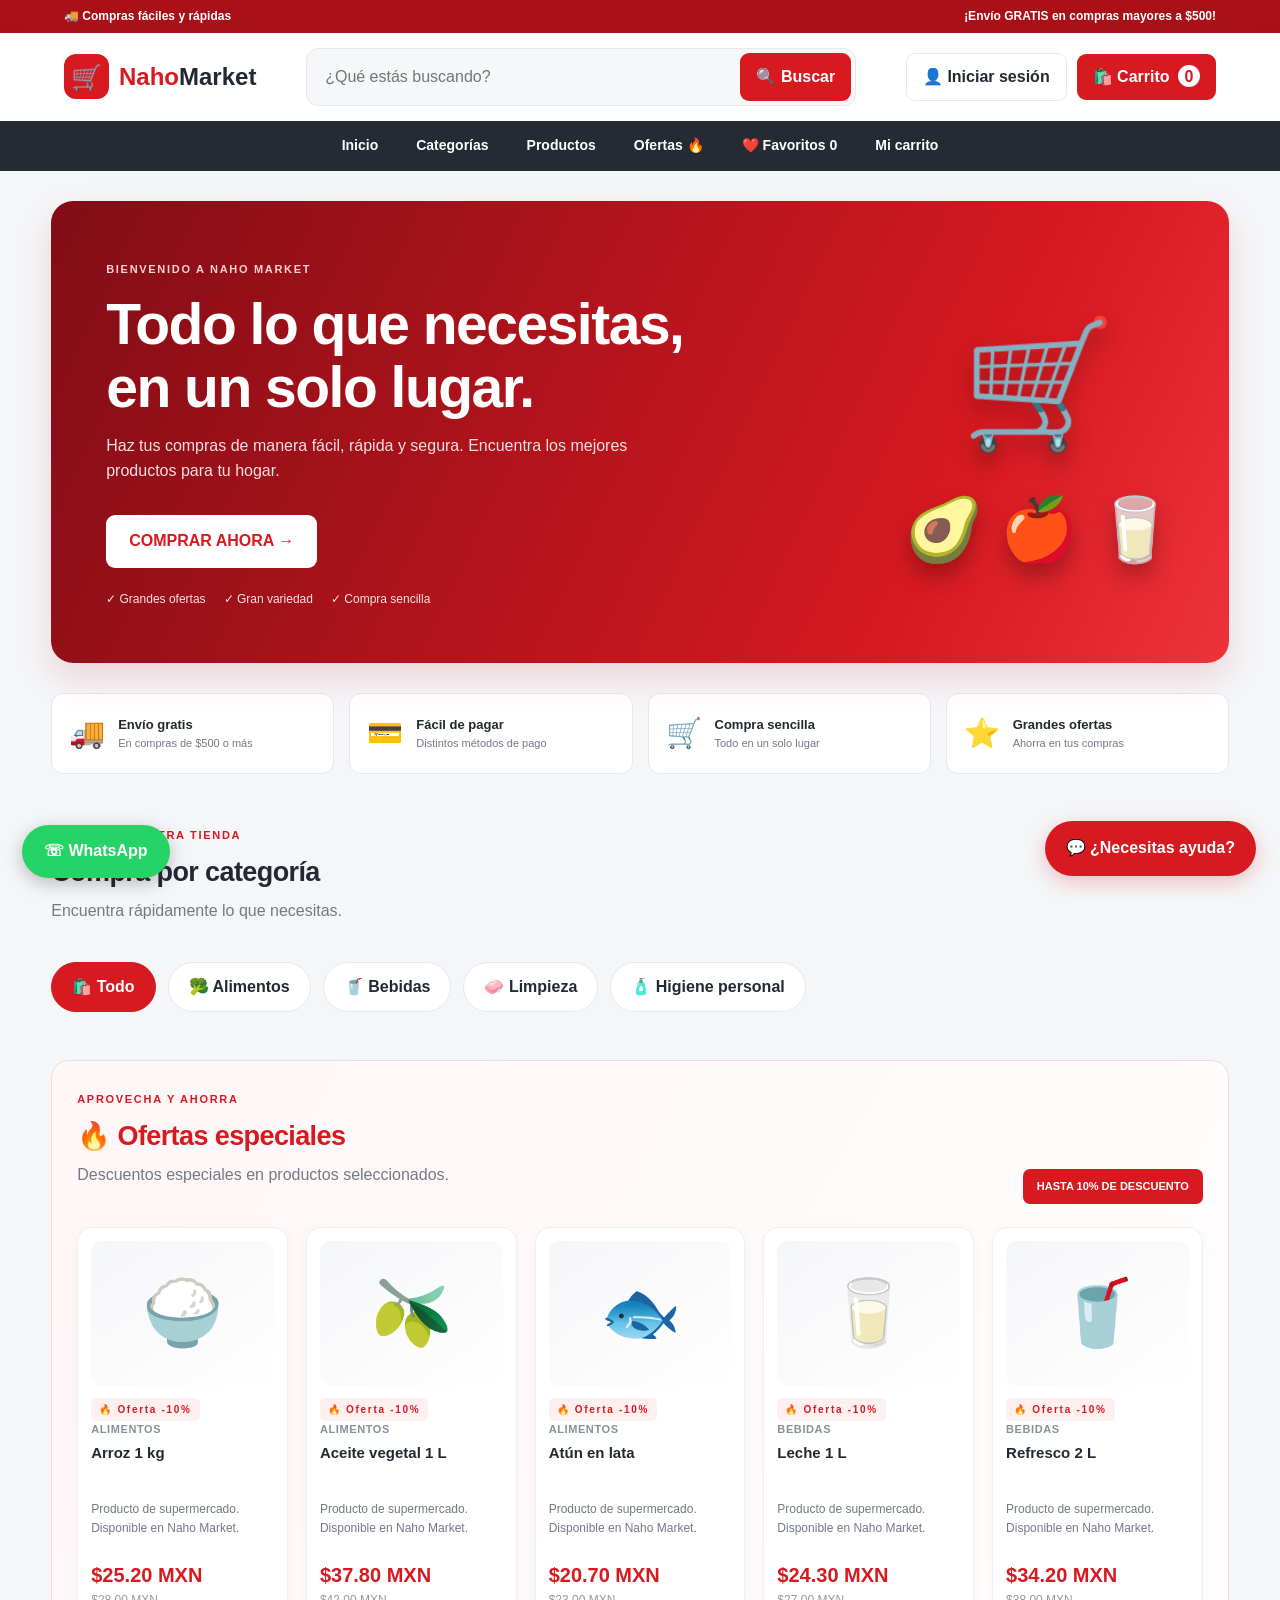
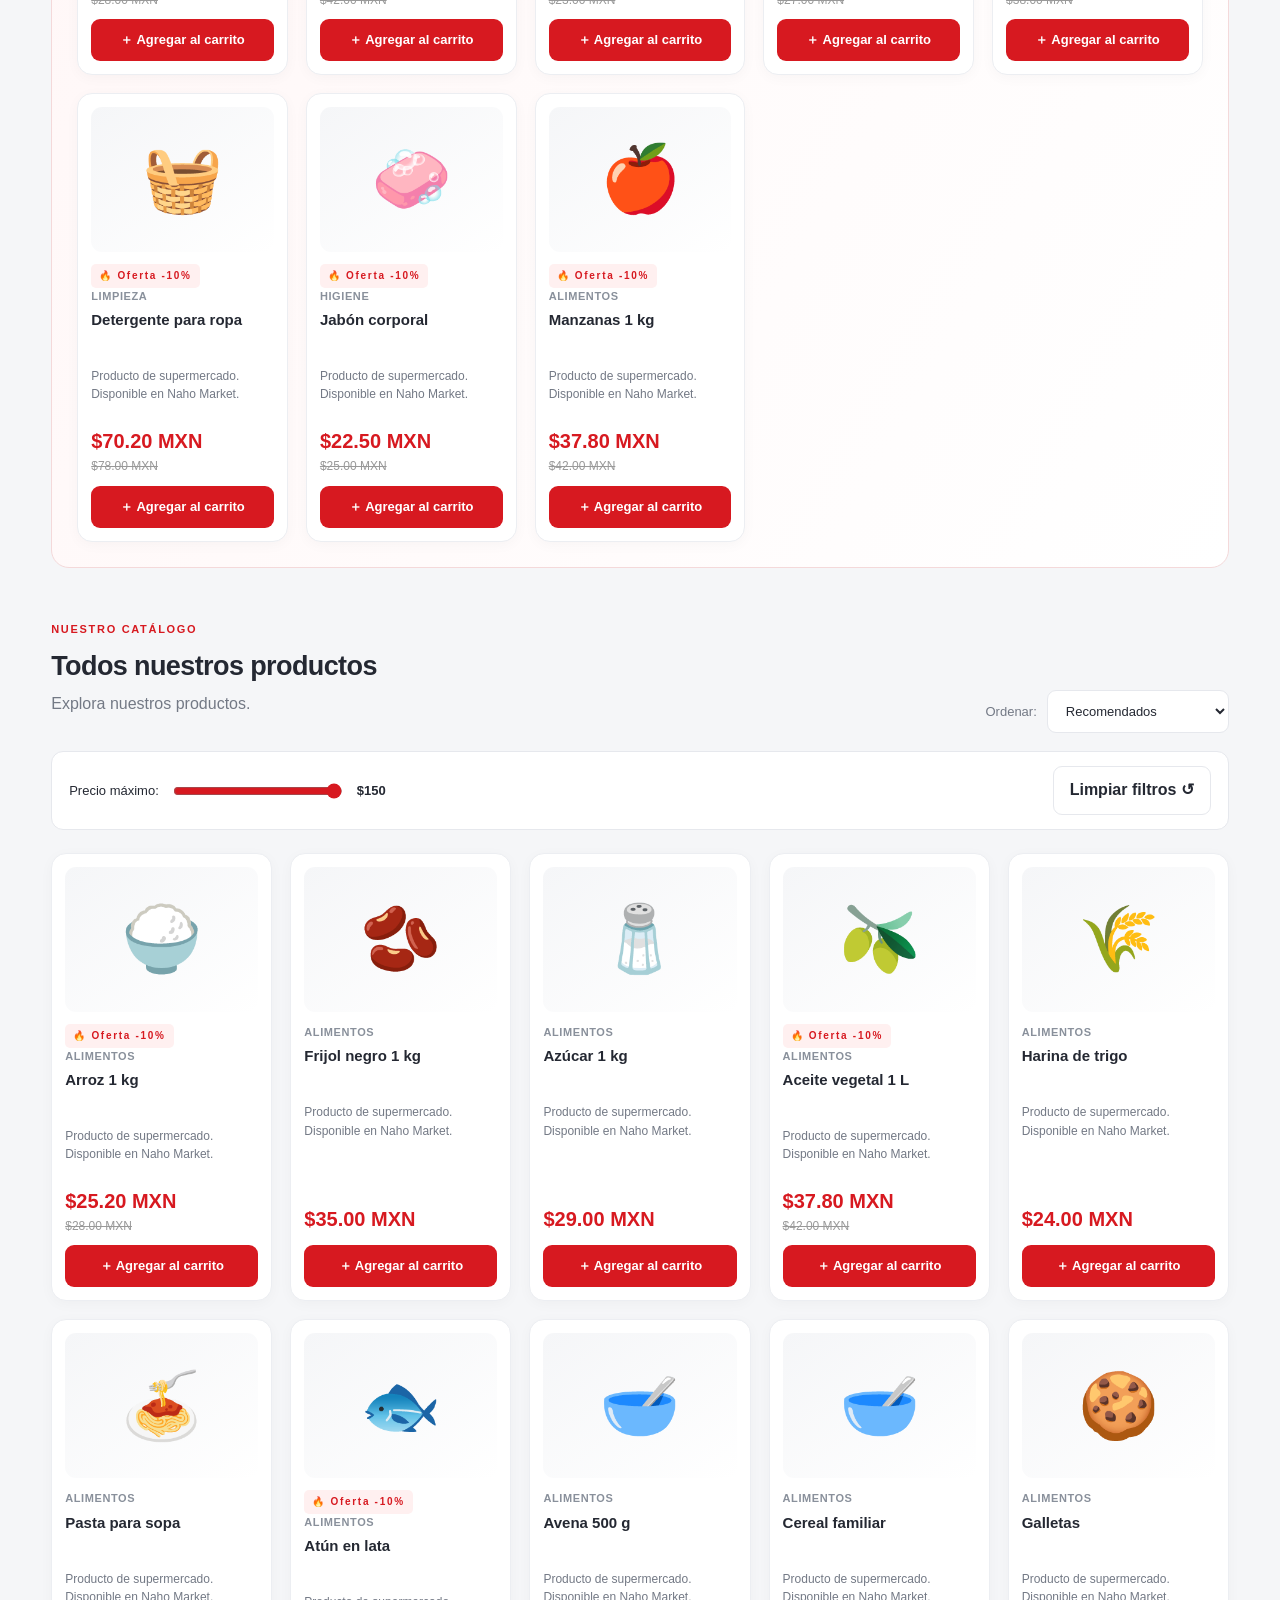
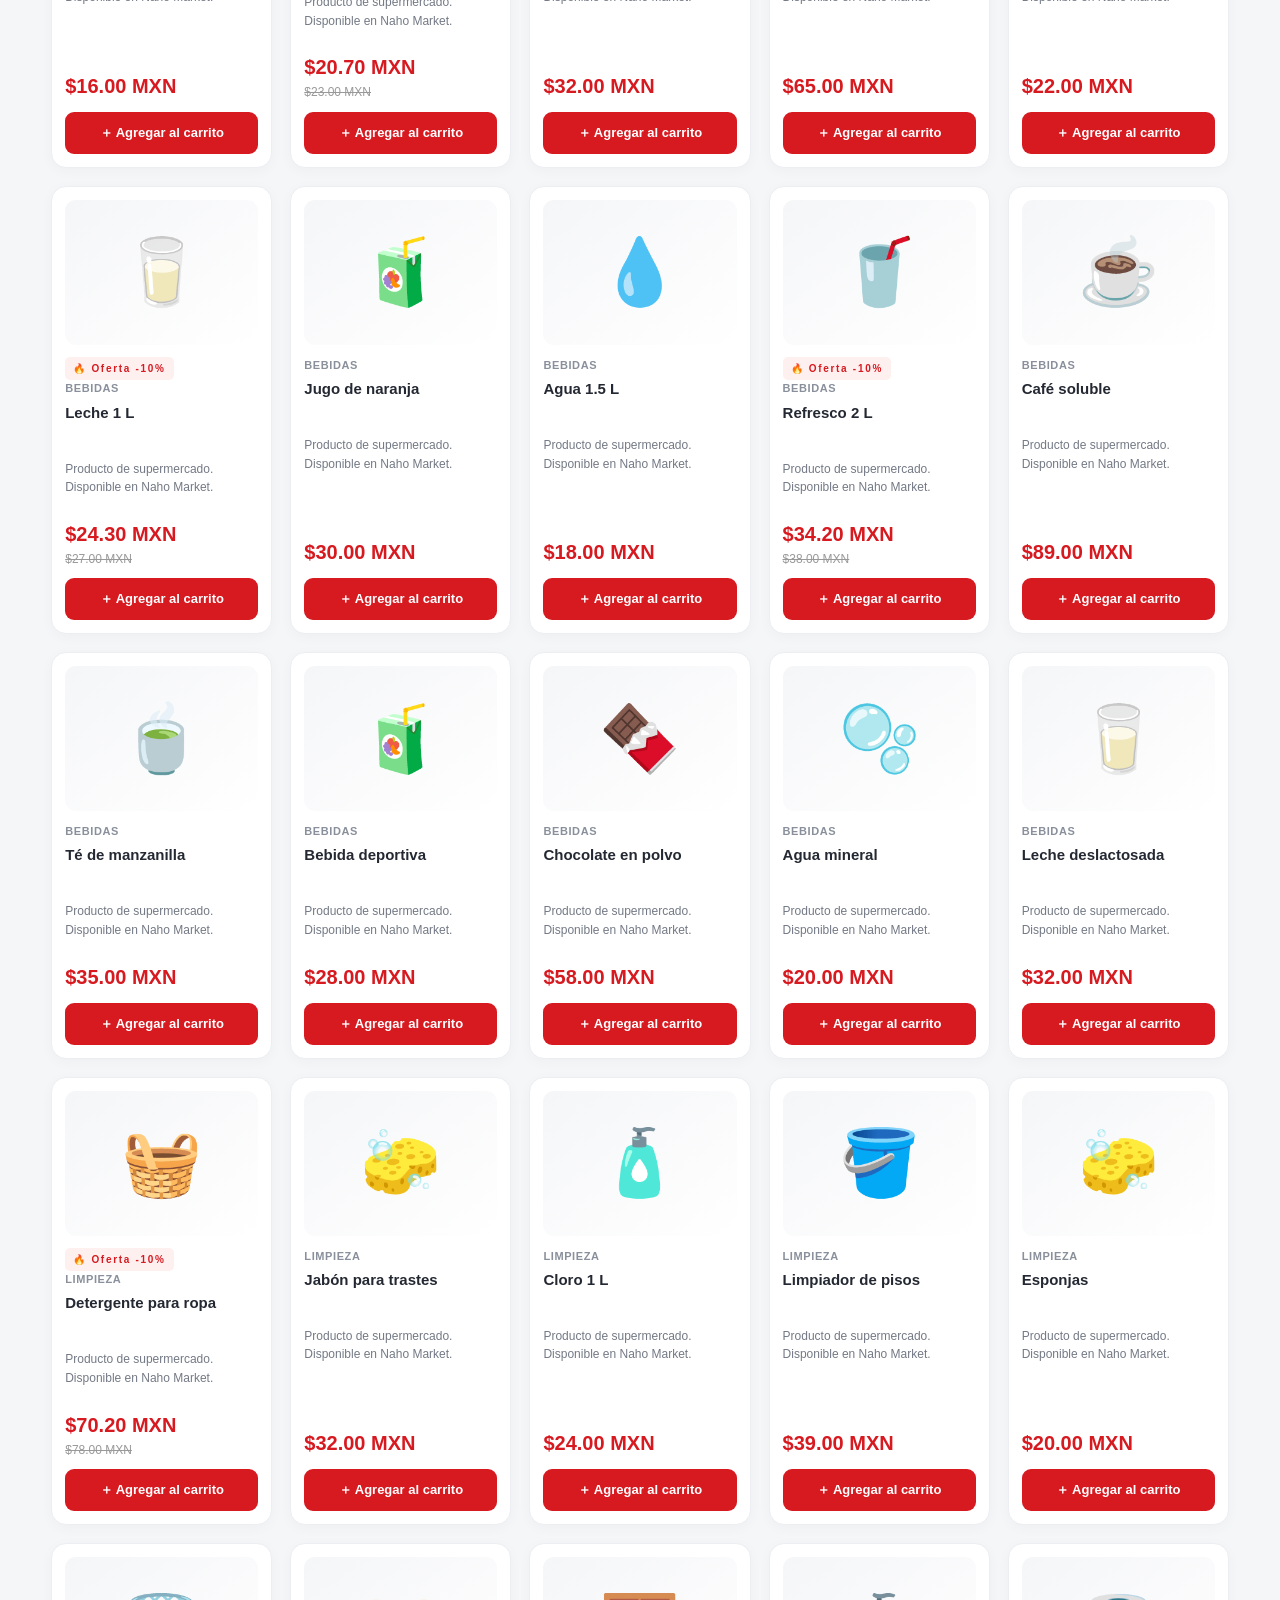
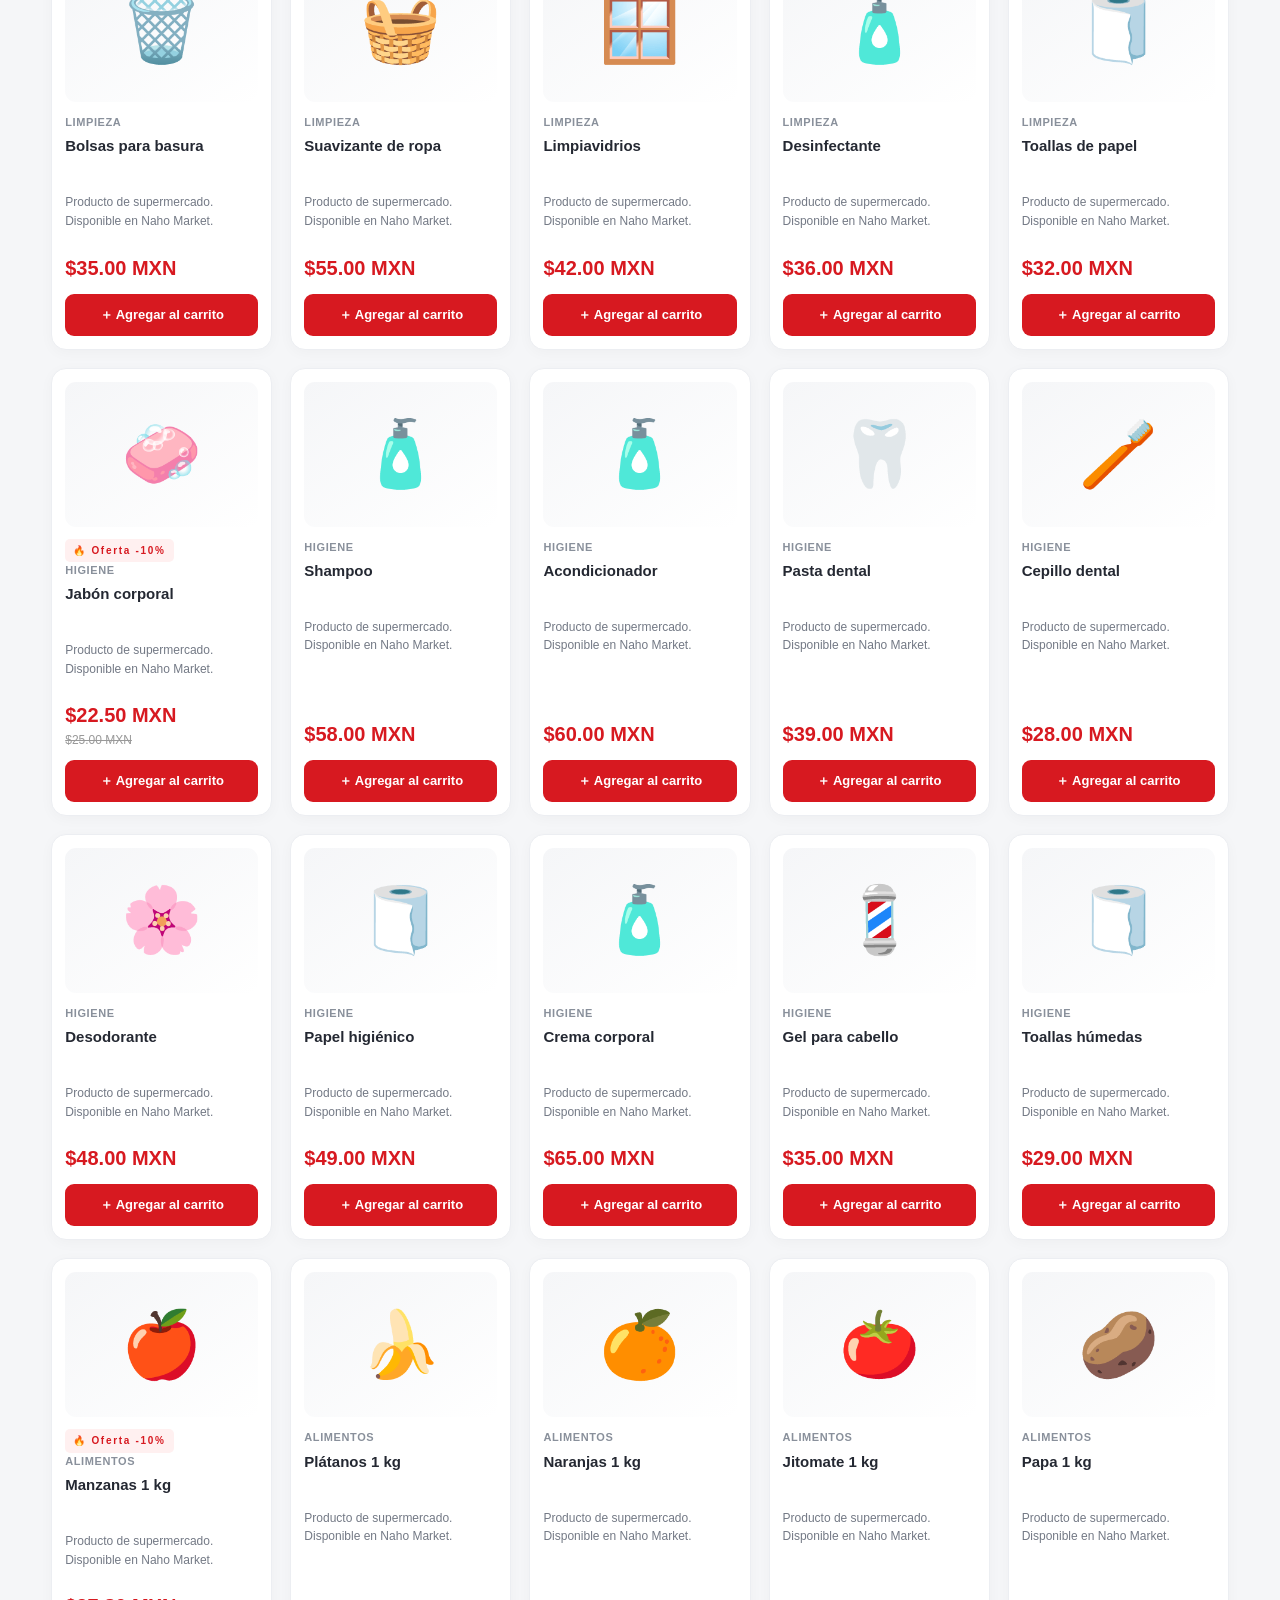
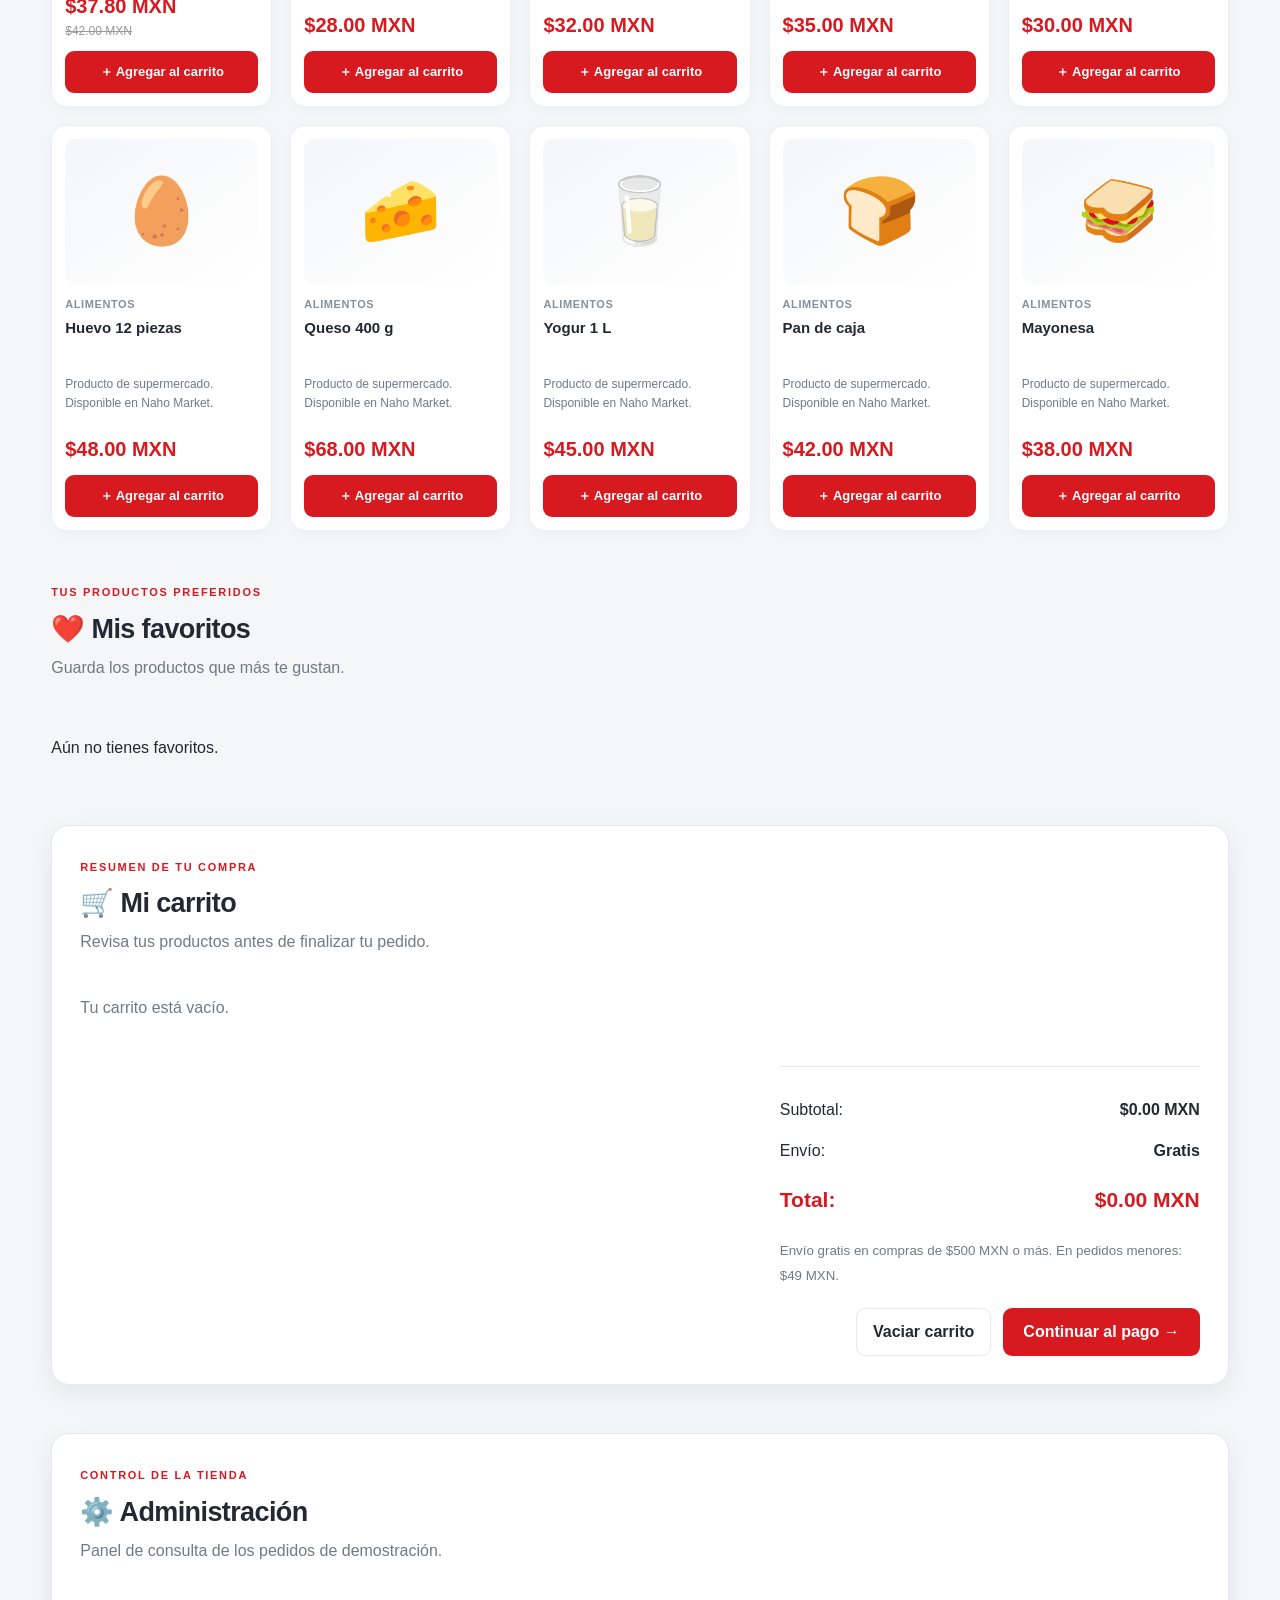
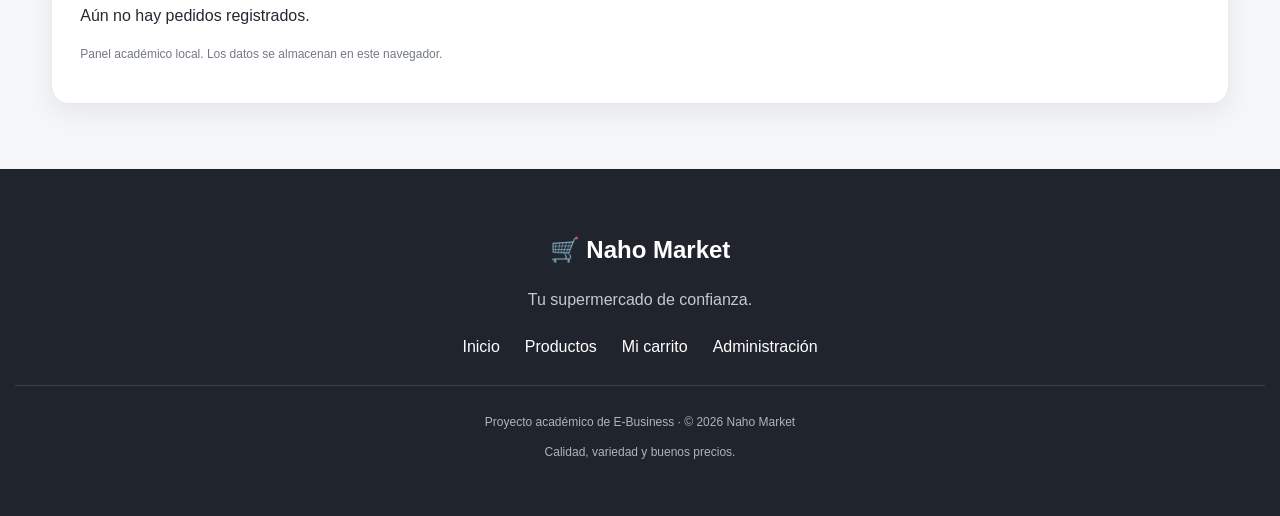
<file: index.html>
<!DOCTYPE html>
<html lang="es">
<head>
  <meta charset="UTF-8">
  <meta name="viewport" content="width=device-width, initial-scale=1.0">
  <meta name="description" content="Naho Market: supermercado en línea con grandes ofertas.">
  <meta name="theme-color" content="#d71920">
  <title>Naho Market | Tu supermercado en línea</title>
  <link rel="stylesheet" href="estilos.css">
</head>
<a href="https://wa.me/528994957051?text=Hola,%20quiero%20información%20sobre%20un%20pedido%20de%20Naho%20Market"
   class="boton-whatsapp"
   target="_blank"
   rel="noopener">
  <span>☏</span> WhatsApp
</a>
<body>

<div class="barra-superior">
  <span>🚚 Compras fáciles y rápidas</span>
  <span>¡Envío GRATIS en compras mayores a $500!</span>
</div>

<header class="encabezado">
  <a class="logo" href="#inicio">
    <span>🛒</span>
    <h1>Naho<span>Market</span></h1>
  </a>

  <form class="buscador" id="formBusqueda">
    <input id="busqueda" type="search" placeholder="¿Qué estás buscando?" aria-label="Buscar productos">
    <button type="submit">🔍 Buscar</button>
  </form>

  <div class="acciones-header">
    <button class="boton-secundario" onclick="abrirLogin()" id="botonUsuario">👤 Mi cuenta</button>
    <button class="boton-carrito" onclick="verCarrito()">🛍️ Carrito <span id="contador">0</span></button>
  </div>
</header>

<nav class="menu">
  <a href="#inicio">Inicio</a>
  <a href="#categorias">Categorías</a>
  <a href="#productos">Productos</a>
  <a href="#ofertas">Ofertas 🔥</a>
  <a href="#favoritos">❤️ Favoritos <span id="contadorFavoritos">0</span></a>
  <a href="#carrito">Mi carrito</a>
</nav>

<main>

  <section class="bienvenida" id="inicio">
    <div class="bienvenida-contenido">
      <span class="etiqueta">BIENVENIDO A NAHO MARKET</span>
      <h2>Todo lo que necesitas, en un solo lugar.</h2>
      <p>Haz tus compras de manera fácil, rápida y segura. Encuentra los mejores productos para tu hogar.</p>
      <a href="#productos" class="boton-principal">COMPRAR AHORA →</a>
      <div class="beneficios-hero">
        <span>✓ Grandes ofertas</span>
        <span>✓ Gran variedad</span>
        <span>✓ Compra sencilla</span>
      </div>
    </div>
    <div class="hero-art">
      <span>🛒</span>
      <div>🥑 🍎 🥛</div>
    </div>
  </section>

  <section class="beneficios">
    <div><span>🚚</span><div><strong>Envío gratis</strong><small>En compras de $500 o más</small></div></div>
    <div><span>💳</span><div><strong>Fácil de pagar</strong><small>Distintos métodos de pago</small></div></div>
    <div><span>🛒</span><div><strong>Compra sencilla</strong><small>Todo en un solo lugar</small></div></div>
    <div><span>⭐</span><div><strong>Grandes ofertas</strong><small>Ahorra en tus compras</small></div></div>
  </section>

  <section id="categorias" class="seccion">
    <div class="titulo-seccion">
      <div>
        <span class="subtitulo">EXPLORA NUESTRA TIENDA</span>
        <h2>Compra por categoría</h2>
        <p>Encuentra rápidamente lo que necesitas.</p>
      </div>
    </div>
    <div class="categorias">
      <button class="activo" onclick="filtrarCategoria('Todos',this)">🛍️ Todo</button>
      <button onclick="filtrarCategoria('Alimentos',this)">🥦 Alimentos</button>
      <button onclick="filtrarCategoria('Bebidas',this)">🥤 Bebidas</button>
      <button onclick="filtrarCategoria('Limpieza',this)">🧼 Limpieza</button>
      <button onclick="filtrarCategoria('Higiene',this)">🧴 Higiene personal</button>
    </div>
  </section>

  <section id="ofertas" class="seccion">
    <div class="titulo-seccion">
      <div>
        <span class="subtitulo">APROVECHA Y AHORRA</span>
        <h2>🔥 Ofertas especiales</h2>
        <p>Descuentos especiales en productos seleccionados.</p>
      </div>
      <span class="sello-oferta">HASTA 10% DE DESCUENTO</span>
    </div>
    <div id="lista-ofertas" class="productos"></div>
  </section>

  <section id="productos" class="seccion">
    <div class="titulo-seccion">
      <div>
        <span class="subtitulo">NUESTRO CATÁLOGO</span>
        <h2>Todos nuestros productos</h2>
        <p id="textoResultados">Explora nuestros productos.</p>
      </div>
      <div class="ordenar">
        <label for="ordenProductos">Ordenar:</label>
        <select id="ordenProductos">
          <option value="relevancia">Recomendados</option>
          <option value="menor">Precio: menor a mayor</option>
          <option value="mayor">Precio: mayor a menor</option>
          <option value="nombre">Nombre A-Z</option>
        </select>
      </div>
    </div>

    <div class="barra-filtros">
      <label>Precio máximo:
        <input id="precioMaximo" type="range" min="20" max="150" value="150">
        <strong id="valorPrecio">$150</strong>
      </label>
      <button class="boton-secundario" onclick="limpiarFiltros()">Limpiar filtros ↺</button>
    </div>

    <div id="lista-productos" class="productos"></div>
    <p id="mensaje" aria-live="polite"></p>
  </section>

  <section id="favoritos" class="seccion">
    <div class="titulo-seccion">
      <div>
        <span class="subtitulo">TUS PRODUCTOS PREFERIDOS</span>
        <h2>❤️ Mis favoritos</h2>
        <p>Guarda los productos que más te gustan.</p>
      </div>
    </div>
    <div id="lista-favoritos" class="productos">
      <p>Aún no tienes favoritos.</p>
    </div>
  </section>

  <section id="carrito" class="seccion seccion-carrito">
    <span class="subtitulo">RESUMEN DE TU COMPRA</span>
    <h2>🛒 Mi carrito</h2>
    <p>Revisa tus productos antes de finalizar tu pedido.</p>

    <div id="lista-carrito">
      <p class="carrito-vacio">Tu carrito está vacío.</p>
    </div>

    <div class="resumen-carrito">
      <p>Subtotal: <strong id="subtotal-carrito">$0.00 MXN</strong></p>
      <p>Envío: <strong id="envio-carrito">GRATIS</strong></p>
      <p class="total">Total: <strong id="total-carrito">$0.00 MXN</strong></p>
      <small>Envío gratis en compras de $500 MXN o más. En pedidos menores: $49 MXN.</small>
    </div>

    <div class="botones-carrito">
      <button class="boton-secundario" onclick="vaciarCarrito()">Vaciar carrito</button>
      <button class="boton-principal" onclick="abrirPago()">Continuar al pago →</button>
    </div>
  </section>

  <section class="seccion panel-admin" id="administracion">
    <span class="subtitulo">CONTROL DE LA TIENDA</span>
    <h2>⚙️ Administración</h2>
    <p>Panel de consulta de los pedidos de demostración.</p>
    <div class="admin-resumen" id="resumenAdmin"></div>
    <div id="lista-pedidos"><p>Aún no hay pedidos registrados.</p></div>
    <p class="nota">Panel académico local. Los datos se almacenan en este navegador.</p>
  </section>

</main>

<!-- LOGIN -->
<div class="modal" id="modalLogin" role="dialog" aria-modal="true">
  <div class="modal-contenido">
    <button class="cerrar" onclick="cerrarModal('modalLogin')">✕</button>
    <div class="icono-modal">👤</div>
    <h2>Bienvenido a Naho Market</h2>
    <p>Inicia sesión o crea tu cuenta de demostración.</p>

    <form id="formLogin">
      <label for="nombreUsuario">Nombre</label>
      <input id="nombreUsuario" required placeholder="Tu nombre">
      <label for="correoUsuario">Correo electrónico</label>
      <input id="correoUsuario" type="email" required placeholder="correo@ejemplo.com">
      <label for="contrasenaUsuario">Contraseña</label>
      <input id="contrasenaUsuario" type="password" minlength="4" required placeholder="Mínimo 4 caracteres">
      <button class="boton-principal ancho" type="submit">Entrar / Crear cuenta</button>
    </form>

    <button class="boton-secundario ancho" onclick="cerrarSesion()">Cerrar sesión</button>
    <p class="nota">Cuenta de demostración. No uses contraseñas reales.</p>
    <p id="mensajeLogin" aria-live="polite"></p>
  </div>
</div>

<!-- PAGO -->
<div class="modal" id="modalPago" role="dialog" aria-modal="true">
  <div class="modal-contenido">
    <button class="cerrar" onclick="cerrarModal('modalPago')">✕</button>
    <div class="icono-modal">💳</div>
    <h2>Finalizar compra</h2>
    <p>Completa tus datos para registrar el pedido.</p>

    <form id="formPago">
      <label for="nombreEntrega">Nombre de quien recibe</label>
      <input id="nombreEntrega" required placeholder="Nombre completo">

      <label for="correoEntrega">Correo electrónico</label>
      <input id="correoEntrega" type="email" required placeholder="correo@ejemplo.com">

      <label for="direccionEntrega">Dirección de entrega</label>
      <input id="direccionEntrega" required placeholder="Calle, número y colonia">

      <label for="metodoPago">Método de pago</label>
      <select id="metodoPago" required>
        <option value="">Selecciona una opción</option>
        <option>Efectivo contra entrega</option>
        <option>Transferencia bancaria (demo)</option>
        <option>Tarjeta de crédito/débito (demo)</option>
      </select>

      <div class="resumen-pago">
        <span>Total de tu pedido</span>
        <strong id="total-pago">$0.00 MXN</strong>
      </div>

      <button class="boton-principal ancho" type="submit">Confirmar pedido</button>
    </form>
    <p class="nota">Pago simulado. No se realizan cobros reales ni se almacenan datos bancarios.</p>
    <p id="mensajePago" aria-live="polite"></p>
  </div>
</div>

<!-- CHAT -->
<button class="boton-chat" onclick="alternarChat()">💬 ¿Necesitas ayuda?</button>

<div class="chat" id="ventanaChat">
  <div class="chat-cabecera">
    <div><strong>💬 Naho te ayuda</strong><br><small>Asistente de la tienda</small></div>
    <button onclick="alternarChat()">✕</button>
  </div>
  <div id="mensajesChat" class="mensajes-chat">
    <div class="mensaje-bot">¡Hola! 👋 Bienvenido a Naho Market. ¿En qué puedo ayudarte?</div>
  </div>
  <form id="formChat" class="form-chat">
    <input id="entradaChat" placeholder="Escribe tu duda..." required autocomplete="off">
    <button type="submit">Enviar</button>
  </form>
</div>

<footer>
  <div class="footer-contenido">
    <h2>🛒 Naho Market</h2>
    <p>Tu supermercado de confianza.</p>
    <div class="footer-links">
      <a href="#inicio">Inicio</a>
      <a href="#productos">Productos</a>
      <a href="#carrito">Mi carrito</a>
      <a href="#administracion">Administración</a>
    </div>
    <div class="footer-final">
      <p>Proyecto académico de E-Business · © 2026 Naho Market</p>
      <p>Calidad, variedad y buenos precios.</p>
    </div>
  </div>
</footer>

<script src="script.js"></script>
</body>
</html>
</file>
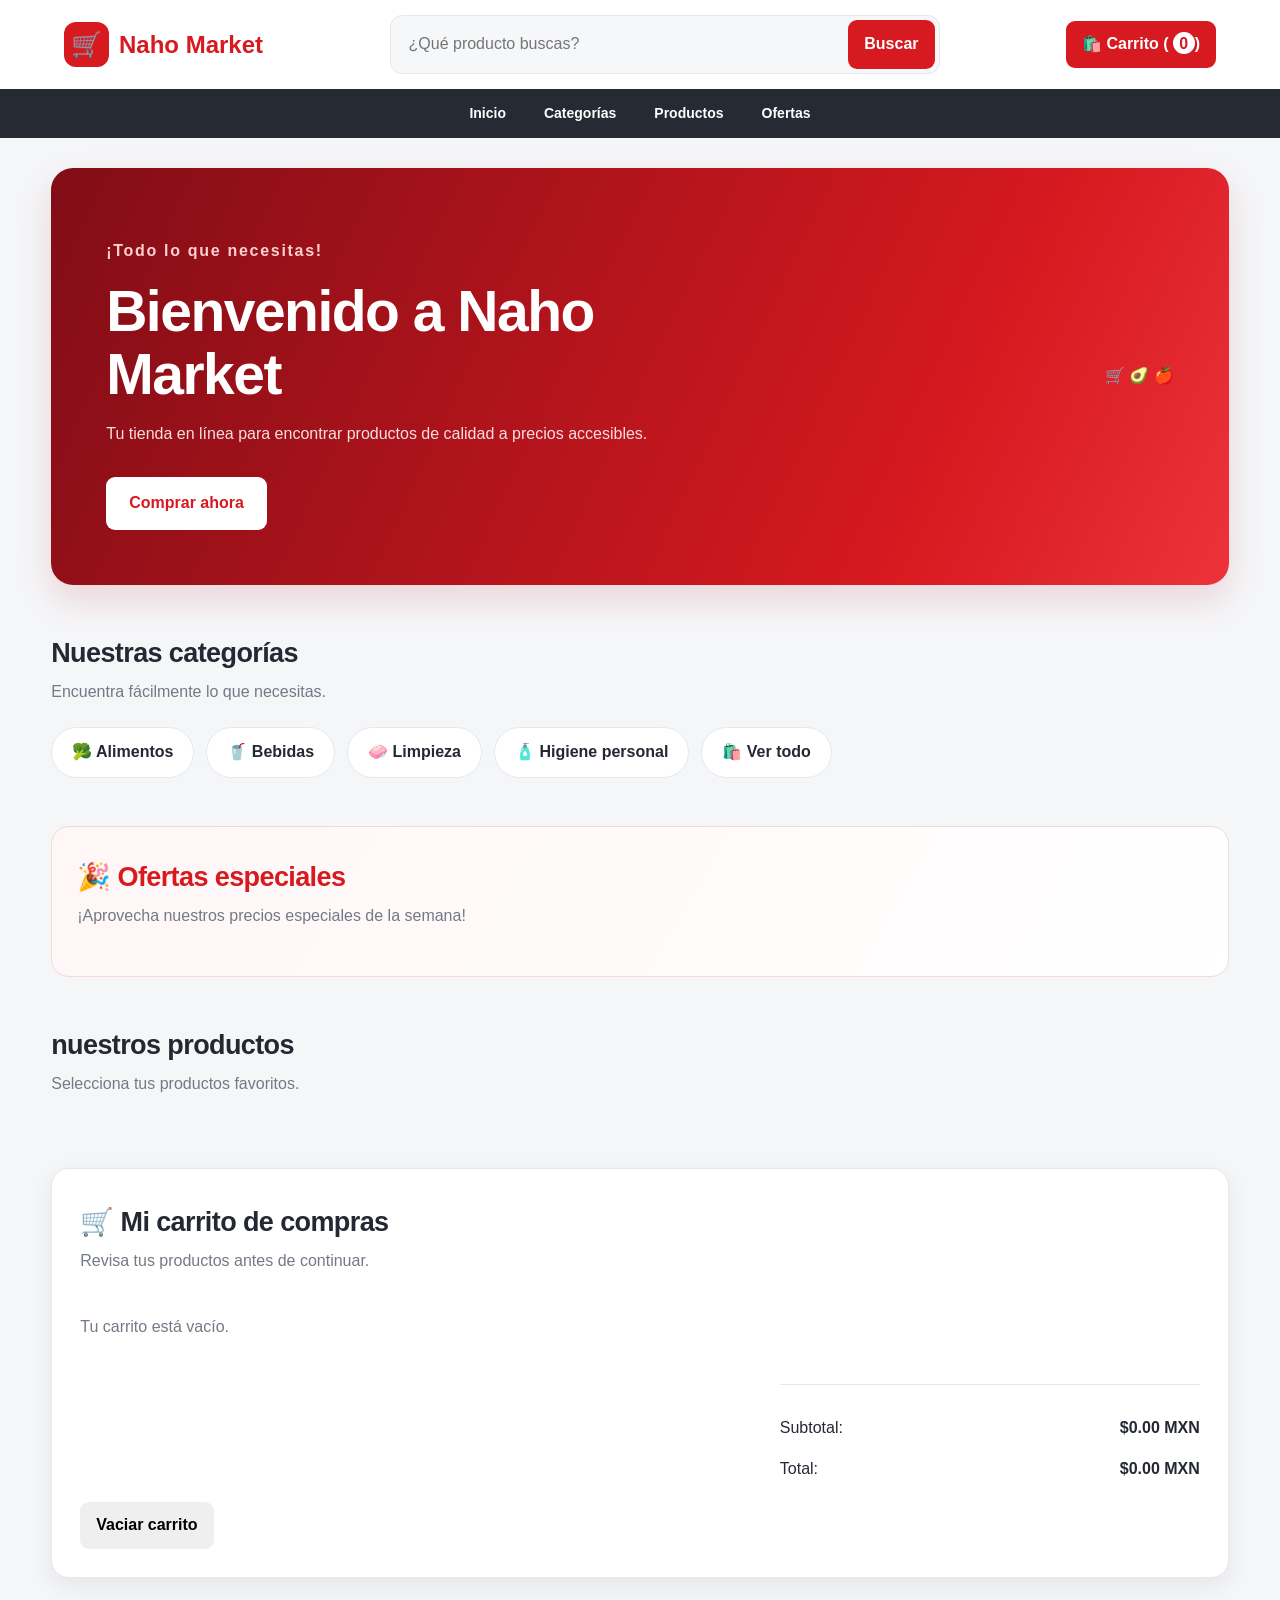
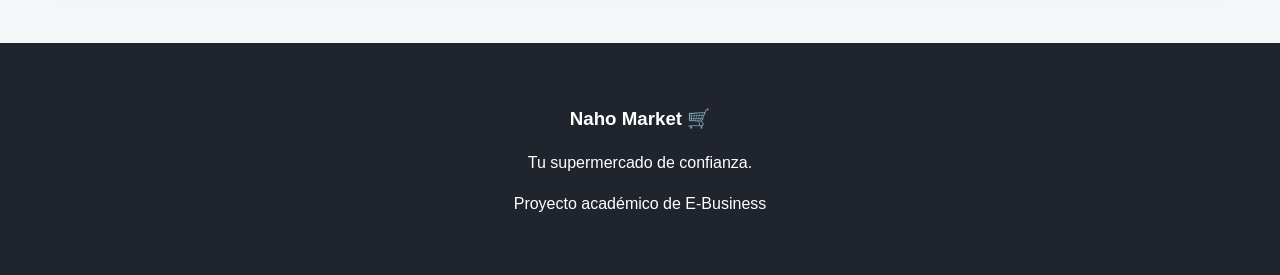
<file: naho.html>
<!DOCTYPE html>
<html lang="es">
<head>
    <meta charset="UTF-8">
    <meta name="viewport" content="width=device-width, initial-scale=1.0">
    <title>Naho Market | Tu supermercado en línea</title>
    <link rel="stylesheet" href="estilos.css">
</head>
<body>

    <!-- ENCABEZADO -->
    <header class="encabezado">
        <div class="logo">
            <span>🛒</span>
            <h1>Naho Market</h1>
        </div>

        <div class="buscador">
            <input type="text" id="busqueda"
                placeholder="¿Qué producto buscas?">
            <button onclick="buscarProductos()">Buscar</button>
        </div>

        <button class="boton-carrito" onclick="verCarrito()">
            🛍️ Carrito (<span id="contador">0</span>)
        </button>
    </header>

    <!-- MENÚ DE NAVEGACIÓN -->
    <nav class="menu">
        <a href="#inicio">Inicio</a>
        <a href="#categorias">Categorías</a>
        <a href="#productos">Productos</a>
        <a href="#ofertas">Ofertas</a>
    </nav>

    <!-- BIENVENIDA -->
    <main>
        <section class="bienvenida" id="inicio">
            <div>
                <p class="etiqueta">¡Todo lo que necesitas!</p>
                <h2>Bienvenido a Naho Market</h2>
                <p>Tu tienda en línea para encontrar productos
                    de calidad a precios accesibles.</p>
                <a class="boton-principal" href="#productos">
                    Comprar ahora
                </a>
            </div>
            <div class="imagen-bienvenida">🛒 🥑 🍎</div>
        </section>

        <!-- CATEGORÍAS -->
        <section id="categorias" class="seccion">
            <h2>Nuestras categorías</h2>
            <p>Encuentra fácilmente lo que necesitas.</p>

            <div class="categorias">
                <button onclick="filtrarCategoria('Alimentos')">
                    🥦 Alimentos
                </button>
                <button onclick="filtrarCategoria('Bebidas')">
                    🥤 Bebidas
                </button>
                <button onclick="filtrarCategoria('Limpieza')">
                    🧼 Limpieza
                </button>
                <button onclick="filtrarCategoria('Higiene')">
                    🧴 Higiene personal
                </button>
                <button onclick="filtrarCategoria('Todos')">
                    🛍️ Ver todo
                </button>
            </div>
        </section>

        <section id="ofertas" class="franja-ofertas seccion">
            <h2>🎉 Ofertas especiales</h2>
            <p>¡Aprovecha nuestros precios especiales de la semana!</p>
        
            <div id="lista-ofertas" class="productos"></div>
        </section>

        <!-- PRODUCTOS -->
        <section id="productos" class="seccion">
            <h2> nuestros productos</h2>
            <p>Selecciona tus productos favoritos.</p>

            <div id="lista-productos" class="productos"></div>
            <p id="mensaje" aria-live="polite"></p>
        </section>
    </main>
<!-- CARRITO DE COMPRAS -->
<section id="carrito" class="seccion seccion-carrito">
    <h2>🛒 Mi carrito de compras</h2>
    <p>Revisa tus productos antes de continuar.</p>

    <div id="lista-carrito">
        <p class="carrito-vacio">Tu carrito está vacío.</p>
    </div>

    <div class="resumen-carrito">
        <p>Subtotal: <strong id="subtotal-carrito">$0.00 MXN</strong></p>
        <p>Total: <strong id="total-carrito">$0.00 MXN</strong></p>
    </div>

    <button class="boton-vaciar" onclick="vaciarCarrito()">
        Vaciar carrito
    </button>
</section>
    <!-- PIE DE PÁGINA -->
    <footer>
        <h3>Naho Market 🛒</h3>
        <p>Tu supermercado de confianza.</p>
        <p>Proyecto académico de E-Business</p>
    </footer>

    <script src="script.js"></script>
</body>
</html>
</file>
<file: estilos.css>
:root {
  --rojo: #d71920;
  --rojo-oscuro: #aa1018;
  --rojo-claro: #fff0f0;
  --fondo: #f5f6f8;
  --blanco: #ffffff;
  --texto: #242832;
  --gris: #737985;
  --borde: #e6e8ed;
  --sombra: 0 8px 25px rgba(30,35,45,.07);
}

* {
  box-sizing: border-box;
}

html {
  scroll-behavior: smooth;
  scroll-padding-top: 100px;
}

body {
  margin: 0;
  background: var(--fondo);
  color: var(--texto);
  font-family: "Segoe UI", Arial, sans-serif;
  line-height: 1.55;
}

button, input, select {
  font: inherit;
}

button, a {
  -webkit-tap-highlight-color: transparent;
}

button {
  cursor: pointer;
}

a {
  color: inherit;
  text-decoration: none;
}

.barra-superior {
  display: flex;
  justify-content: space-between;
  padding: 7px 5%;
  background: var(--rojo-oscuro);
  color: white;
  font-size: 12px;
  font-weight: 600;
}

.encabezado {
  display: flex;
  align-items: center;
  justify-content: space-between;
  gap: 22px;
  padding: 15px 5%;
  background: white;
  box-shadow: 0 3px 15px #0000000b;
  flex-wrap: wrap;
}

.logo {
  display: flex;
  align-items: center;
  gap: 10px;
}

.logo > span {
  display: grid;
  place-items: center;
  width: 45px;
  height: 45px;
  border-radius: 12px;
  background: var(--rojo);
  font-size: 25px;
}

.logo h1 {
  margin: 0;
  color: var(--rojo);
  font-size: 24px;
  font-weight: 850;
}

.logo h1 span {
  color: var(--texto);
}

.buscador {
  display: flex;
  flex: 1;
  max-width: 550px;
  gap: 5px;
  padding: 4px;
  border: 1px solid var(--borde);
  border-radius: 12px;
  background: #f6f7f9;
}

.buscador input {
  flex: 1;
  min-width: 80px;
  border: 0;
  background: transparent;
  box-shadow: none;
}

input, select {
  width: 100%;
  padding: 12px 14px;
  border: 1px solid var(--borde);
  border-radius: 9px;
  background: white;
  color: var(--texto);
  outline: none;
}

input:focus, select:focus {
  border-color: var(--rojo);
  box-shadow: 0 0 0 3px #d7192015;
}

button {
  border: 0;
  border-radius: 9px;
  padding: 11px 16px;
  font-weight: 650;
  transition: .2s;
}

button:hover {
  transform: translateY(-2px);
  filter: brightness(.94);
}

.buscador button,
.boton-carrito,
.form-chat button {
  background: var(--rojo);
  color: white;
}

.acciones-header {
  display: flex;
  align-items: center;
  gap: 10px;
}

.boton-secundario {
  background: white;
  border: 1px solid var(--borde);
  color: var(--texto);
}

.boton-principal {
  display: inline-block;
  background: var(--rojo);
  color: white;
  text-align: center;
  padding: 12px 20px;
  border-radius: 9px;
  font-weight: 750;
}

.boton-carrito span {
  display: inline-grid;
  place-items: center;
  min-width: 22px;
  height: 22px;
  margin-left: 4px;
  border-radius: 50%;
  background: white;
  color: var(--rojo);
}

.menu {
  display: flex;
  justify-content: center;
  align-items: center;
  gap: 38px;
  padding: 14px;
  background: #252a33;
  color: white;
  flex-wrap: wrap;
}

.menu a {
  font-size: 14px;
  font-weight: 650;
  transition: .2s;
}

.menu a:hover {
  color: #ffb7ba;
}

.bienvenida {
  position: relative;
  display: flex;
  justify-content: space-between;
  align-items: center;
  gap: 25px;
  width: 92%;
  max-width: 1320px;
  min-height: 360px;
  margin: 30px auto;
  padding: 55px;
  border-radius: 22px;
  overflow: hidden;
  color: white;
  background: linear-gradient(115deg, #810d16, #d71920 75%, #ed333a);
  box-shadow: 0 15px 35px #b5152025;
}

.bienvenida-contenido {
  position: relative;
  z-index: 2;
  max-width: 650px;
}

.etiqueta, .subtitulo {
  color: var(--rojo);
  font-size: 11px;
  font-weight: 850;
  letter-spacing: 1.7px;
}

.bienvenida .etiqueta {
  color: #ffd0d2;
}

.bienvenida h2 {
  max-width: 620px;
  margin: 12px 0;
  font-size: clamp(34px, 4.5vw, 57px);
  font-weight: 850;
  line-height: 1.1;
  letter-spacing: -1.5px;
}

.bienvenida p {
  max-width: 550px;
  color: #f8dfe0;
  font-size: 16px;
}

.bienvenida .boton-principal {
  margin-top: 15px;
  padding: 14px 23px;
  background: white;
  color: var(--rojo);
}

.beneficios-hero {
  display: flex;
  gap: 18px;
  flex-wrap: wrap;
  margin-top: 22px;
  font-size: 12px;
  color: #ffe1e2;
}

.hero-art {
  position: relative;
  z-index: 2;
  text-align: center;
  font-size: clamp(75px, 10vw, 125px);
  filter: drop-shadow(0 12px 10px #0004);
}

.hero-art div {
  font-size: .5em;
}

.beneficios {
  display: grid;
  grid-template-columns: repeat(4, 1fr);
  gap: 15px;
  width: 92%;
  max-width: 1320px;
  margin: 30px auto;
}

.beneficios > div {
  display: flex;
  align-items: center;
  gap: 13px;
  padding: 17px;
  border: 1px solid var(--borde);
  border-radius: 12px;
  background: white;
}

.beneficios > div > span {
  font-size: 29px;
}

.beneficios strong,
.beneficios small {
  display: block;
}

.beneficios strong {
  font-size: 13px;
}

.beneficios small {
  color: var(--gris);
  font-size: 11px;
}

.seccion {
  width: 92%;
  max-width: 1320px;
  margin: 48px auto;
}

.titulo-seccion {
  display: flex;
  align-items: end;
  justify-content: space-between;
  gap: 20px;
  flex-wrap: wrap;
}

.seccion h2 {
  margin: 5px 0;
  font-size: 27px;
  font-weight: 800;
  letter-spacing: -.6px;
}

.seccion > p,
.titulo-seccion p {
  margin-top: 5px;
  color: var(--gris);
}

.categorias {
  display: flex;
  gap: 12px;
  flex-wrap: wrap;
  margin-top: 22px;
}

.categorias button {
  padding: 12px 20px;
  border: 1px solid var(--borde);
  border-radius: 30px;
  background: white;
  color: var(--texto);
}

.categorias button.activo,
.categorias button:hover {
  background: var(--rojo);
  border-color: var(--rojo);
  color: white;
}

#ofertas {
  padding: 25px;
  border: 1px solid #f4d9da;
  border-radius: 18px;
  background: linear-gradient(120deg, #fff6f6, #fff);
}

#ofertas h2 {
  color: var(--rojo);
}

.sello-oferta {
  padding: 9px 14px;
  border-radius: 7px;
  background: var(--rojo);
  color: white;
  font-size: 11px;
  font-weight: 800;
}

.productos {
  display: grid;
  grid-template-columns: repeat(5, minmax(0, 1fr));
  gap: 18px;
  margin-top: 23px;
}

.producto {
  position: relative;
  display: flex;
  min-width: 0;
  flex-direction: column;
  padding: 13px;
  border: 1px solid #eceef2;
  border-radius: 15px;
  background: white;
  box-shadow: 0 3px 14px #00000008;
  transition: .25s;
}

.producto:hover {
  transform: translateY(-5px);
  border-color: #f0c4c6;
  box-shadow: var(--sombra);
}

.producto-imagen {
  display: grid;
  min-height: 145px;
  place-items: center;
  margin-bottom: 12px;
  border-radius: 11px;
  background: linear-gradient(145deg, #f5f6f8, #fff);
  font-size: 65px;
}

.producto .categoria-texto {
  color: #89909b;
  font-size: 11px;
  font-weight: 750;
  text-transform: uppercase;
  letter-spacing: .6px;
}

.producto h3 {
  min-height: 40px;
  margin: 5px 0;
  font-size: 15px;
  line-height: 1.35;
}

.producto .descripcion {
  flex: 1;
  color: var(--gris);
  font-size: 12px;
}

.producto .precio {
  margin: 10px 0;
  color: var(--rojo);
  font-size: 20px;
  font-weight: 850;
}

.precio-anterior {
  display: block;
  color: #999;
  font-size: 12px;
  font-weight: 400;
  text-decoration: line-through;
}

.producto > button:not(.boton-favorito) {
  width: 100%;
  background: var(--rojo);
  color: white;
  font-size: 13px;
}

.producto .etiqueta {
  display: inline-block;
  align-self: flex-start;
  padding: 4px 8px;
  border-radius: 5px;
  background: var(--rojo-claro);
  color: var(--rojo);
  font-size: 10px;
}

.boton-favorito {
  position: absolute;
  top: 20px;
  right: 20px;
  z-index: 2;
  display: grid;
  width: 35px;
  height: 35px;
  place-items: center;
  padding: 0;
  border: 1px solid var(--borde);
  border-radius: 50%;
  background: white;
  color: #737985;
  font-size: 19px;
}

.boton-favorito.activo {
  color: var(--rojo);
  background: var(--rojo-claro);
}

.barra-filtros {
  display: flex;
  align-items: center;
  justify-content: space-between;
  gap: 15px;
  flex-wrap: wrap;
  margin-top: 18px;
  padding: 14px 17px;
  border: 1px solid var(--borde);
  border-radius: 12px;
  background: white;
}

.barra-filtros label {
  display: flex;
  align-items: center;
  gap: 12px;
  flex-wrap: wrap;
  font-size: 13px;
}

.barra-filtros input[type="range"] {
  width: 170px;
  padding: 0;
  accent-color: var(--rojo);
}

.ordenar {
  display: flex;
  align-items: center;
  gap: 10px;
  color: var(--gris);
  font-size: 13px;
}

.ordenar select {
  width: auto;
  min-width: 165px;
}

#mensaje {
  color: var(--rojo);
  font-weight: 650;
}

.seccion-carrito,
.panel-admin {
  padding: 28px;
  border: 1px solid var(--borde);
  border-radius: 18px;
  background: white;
  box-shadow: var(--sombra);
}

.item-carrito {
  display: flex;
  align-items: center;
  gap: 15px;
  padding: 16px 0;
  border-bottom: 1px solid var(--borde);
}

.item-carrito .emoji {
  display: grid;
  width: 58px;
  height: 58px;
  place-items: center;
  border-radius: 12px;
  background: #f5f6f8;
  font-size: 30px;
}

.item-carrito .detalle {
  flex: 1;
}

.item-carrito .detalle p {
  margin: 3px 0;
  color: var(--gris);
  font-size: 13px;
}

.item-carrito .cantidad {
  display: flex;
  align-items: center;
  gap: 10px;
}

.item-carrito .cantidad button {
  padding: 6px 12px;
  background: var(--rojo-claro);
  color: var(--rojo);
}

.boton-eliminar {
  background: #fff0f0 !important;
  color: #b42323 !important;
}

.carrito-vacio {
  padding: 25px 0;
  color: var(--gris);
}

.resumen-carrito {
  max-width: 420px;
  margin: 20px 0 20px auto;
  padding-top: 15px;
  border-top: 1px solid var(--borde);
}

.resumen-carrito p {
  display: flex;
  justify-content: space-between;
  gap: 10px;
}

.resumen-carrito .total {
  color: var(--rojo);
  font-size: 21px;
  font-weight: 800;
}

.resumen-carrito small {
  color: var(--gris);
}

.botones-carrito {
  display: flex;
  justify-content: flex-end;
  gap: 12px;
  flex-wrap: wrap;
}

.admin-resumen {
  display: grid;
  grid-template-columns: repeat(3, 1fr);
  gap: 14px;
  margin: 20px 0;
}

.admin-metrica {
  padding: 18px;
  border: 1px solid var(--borde);
  border-radius: 12px;
  background: #fafafa;
}

.admin-metrica span {
  color: var(--gris);
  font-size: 13px;
}

.admin-metrica strong {
  display: block;
  margin-top: 5px;
  color: var(--rojo);
  font-size: 23px;
}

.pedido-admin {
  padding: 16px 0;
  border-bottom: 1px solid var(--borde);
}

.pedido-admin p,
.pedido-admin small {
  color: var(--gris);
}

.nota {
  color: var(--gris);
  font-size: 12px;
}

.modal {
  position: fixed;
  inset: 0;
  z-index: 100;
  display: none;
  align-items: center;
  justify-content: center;
  padding: 20px;
  overflow-y: auto;
  background: #171b22b8;
  backdrop-filter: blur(4px);
}

.modal.visible {
  display: flex;
}

.modal-contenido {
  position: relative;
  width: 100%;
  max-width: 460px;
  padding: 30px;
  border-radius: 18px;
  background: white;
  box-shadow: 0 20px 60px #0003;
}

.modal-contenido h2 {
  margin-top: 0;
  color: var(--rojo);
}

.modal-contenido label {
  display: block;
  margin: 13px 0 6px;
  font-size: 13px;
  font-weight: 700;
}

.modal-contenido input,
.modal-contenido select {
  margin-bottom: 5px;
}

.icono-modal {
  margin-bottom: 12px;
  font-size: 35px;
}

.cerrar {
  position: absolute;
  top: 12px;
  right: 12px;
  background: #f0f1f3;
}

.ancho {
  width: 100%;
  margin-top: 17px;
}

.resumen-pago {
  display: flex;
  justify-content: space-between;
  margin-top: 20px;
  padding: 15px;
  border-radius: 10px;
  background: var(--rojo-claro);
}

.resumen-pago strong {
  color: var(--rojo);
}

#mensajeLogin,
#mensajePago {
  color: var(--rojo);
  font-weight: 600;
}

.boton-chat {
  position: fixed;
  right: 24px;
  bottom: 24px;
  z-index: 80;
  padding: 15px 21px;
  border-radius: 30px;
  background: var(--rojo);
  color: white;
  box-shadow: 0 6px 20px #d7192040;
}

.chat {
  position: fixed;
  right: 24px;
  bottom: 90px;
  z-index: 90;
  display: none;
  width: min(360px, calc(100vw - 32px));
  height: 440px;
  flex-direction: column;
  overflow: hidden;
  border: 1px solid var(--borde);
  border-radius: 18px;
  background: white;
  box-shadow: 0 12px 40px #0002;
}

.chat.visible {
  display: flex;
}

.chat-cabecera {
  display: flex;
  align-items: center;
  justify-content: space-between;
  padding: 15px;
  background: #252a33;
  color: white;
}

.chat-cabecera button {
  background: transparent;
  color: white;
}

.chat-cabecera small {
  color: #ddd;
}

.mensajes-chat {
  flex: 1;
  padding: 14px;
  overflow-y: auto;
  background: #f6f7f9;
}

.mensaje-bot,
.mensaje-usuario {
  max-width: 90%;
  margin-bottom: 12px;
  padding: 10px 12px;
  border-radius: 12px;
  overflow-wrap: anywhere;
  font-size: 14px;
}

.mensaje-bot {
  border: 1px solid var(--borde);
  background: white;
}

.mensaje-usuario {
  margin-left: auto;
  background: #ffe5e6;
}

.form-chat {
  display: flex;
  gap: 7px;
  padding: 10px;
  border-top: 1px solid var(--borde);
}

.form-chat input {
  min-width: 0;
}

.form-chat button {
  padding: 10px;
}

footer {
  margin-top: 65px;
  padding: 42px 15px;
  background: #20242c;
  color: white;
  text-align: center;
}

.footer-contenido h2 {
  color: white;
}

.footer-contenido > p {
  color: #c5c9d0;
}

.footer-links {
  display: flex;
  justify-content: center;
  gap: 25px;
  flex-wrap: wrap;
  margin: 22px;
}

.footer-links a:hover {
  color: #ffb7ba;
}

.footer-final {
  margin-top: 25px;
  padding-top: 15px;
  border-top: 1px solid #ffffff20;
  color: #aeb4be;
  font-size: 12px;
}

/* TABLET */
@media (max-width: 1050px) {
  .productos {
    grid-template-columns: repeat(4, minmax(0, 1fr));
  }

  .beneficios {
    grid-template-columns: repeat(2, 1fr);
  }
}

/* CELULAR */
@media (max-width: 700px) {
  .barra-superior {
    justify-content: center;
    text-align: center;
  }

  .barra-superior span:last-child {
    display: none;
  }

  .encabezado {
    padding: 14px 4%;
  }

  .buscador {
    order: 3;
    flex-basis: 100%;
    max-width: none;
  }

  .logo h1 {
    font-size: 21px;
  }

  .acciones-header {
    gap: 6px;
  }

  .acciones-header button {
    padding: 9px;
    font-size: 12px;
  }

  .menu {
    justify-content: flex-start;
    gap: 22px;
    overflow-x: auto;
    flex-wrap: nowrap;
    white-space: nowrap;
  }

  .bienvenida {
    flex-direction: column;
    align-items: flex-start;
    padding: 30px 23px;
  }

  .bienvenida h2 {
    font-size: 35px;
  }

  .hero-art {
    align-self: center;
    font-size: 70px;
  }

  .beneficios {
    gap: 8px;
  }

  .beneficios > div {
    padding: 11px;
  }

  .beneficios > div > span {
    font-size: 23px;
  }

  .beneficios small {
    font-size: 10px;
  }

  .seccion {
    width: 92%;
    margin: 35px auto;
  }

  .productos {
    grid-template-columns: repeat(2, minmax(0, 1fr));
    gap: 10px;
  }

  .producto {
    padding: 10px;
  }

  .producto-imagen {
    min-height: 100px;
    font-size: 46px;
  }

  .producto h3 {
    font-size: 13px;
    min-height: 35px;
  }

  .producto .precio {
    font-size: 17px;
  }

  .producto .descripcion {
    font-size: 11px;
  }

  .titulo-seccion {
    align-items: flex-start;
  }

  .ordenar {
    width: 100%;
  }

  .ordenar select {
    flex: 1;
  }

  #ofertas {
    padding: 17px;
  }

  .sello-oferta {
    font-size: 9px;
  }

  .admin-resumen {
    grid-template-columns: 1fr;
  }

  .seccion-carrito,
  .panel-admin {
    padding: 19px;
  }

  .item-carrito {
    flex-wrap: wrap;
  }

  .item-carrito .detalle {
    min-width: 55%;
  }

  .botones-carrito > * {
    flex: 1;
  }

  .boton-chat {
    right: 15px;
    bottom: 15px;
  }

  .chat {
    right: 12px;
    bottom: 78px;
  }

  .modal-contenido {
    padding: 25px 20px;
  }
}

@media (max-width: 380px) {
  .productos {
    grid-template-columns: 1fr;
  }
}
.boton-whatsapp {
  position: fixed;
  left: 22px;
  right: auto;
  bottom: 22px;
  z-index: 9999;
  background: #25D366;
  color: white;
  padding: 14px 22px;
  border-radius: 50px;
  text-decoration: none;
  font-weight: bold;
  box-shadow: 0 5px 18px rgba(0,0,0,.25);
  transition: .3s;
}

.boton-whatsapp:hover {
  transform: scale(1.08);
  background: #1ebe5d;
}
</file>
